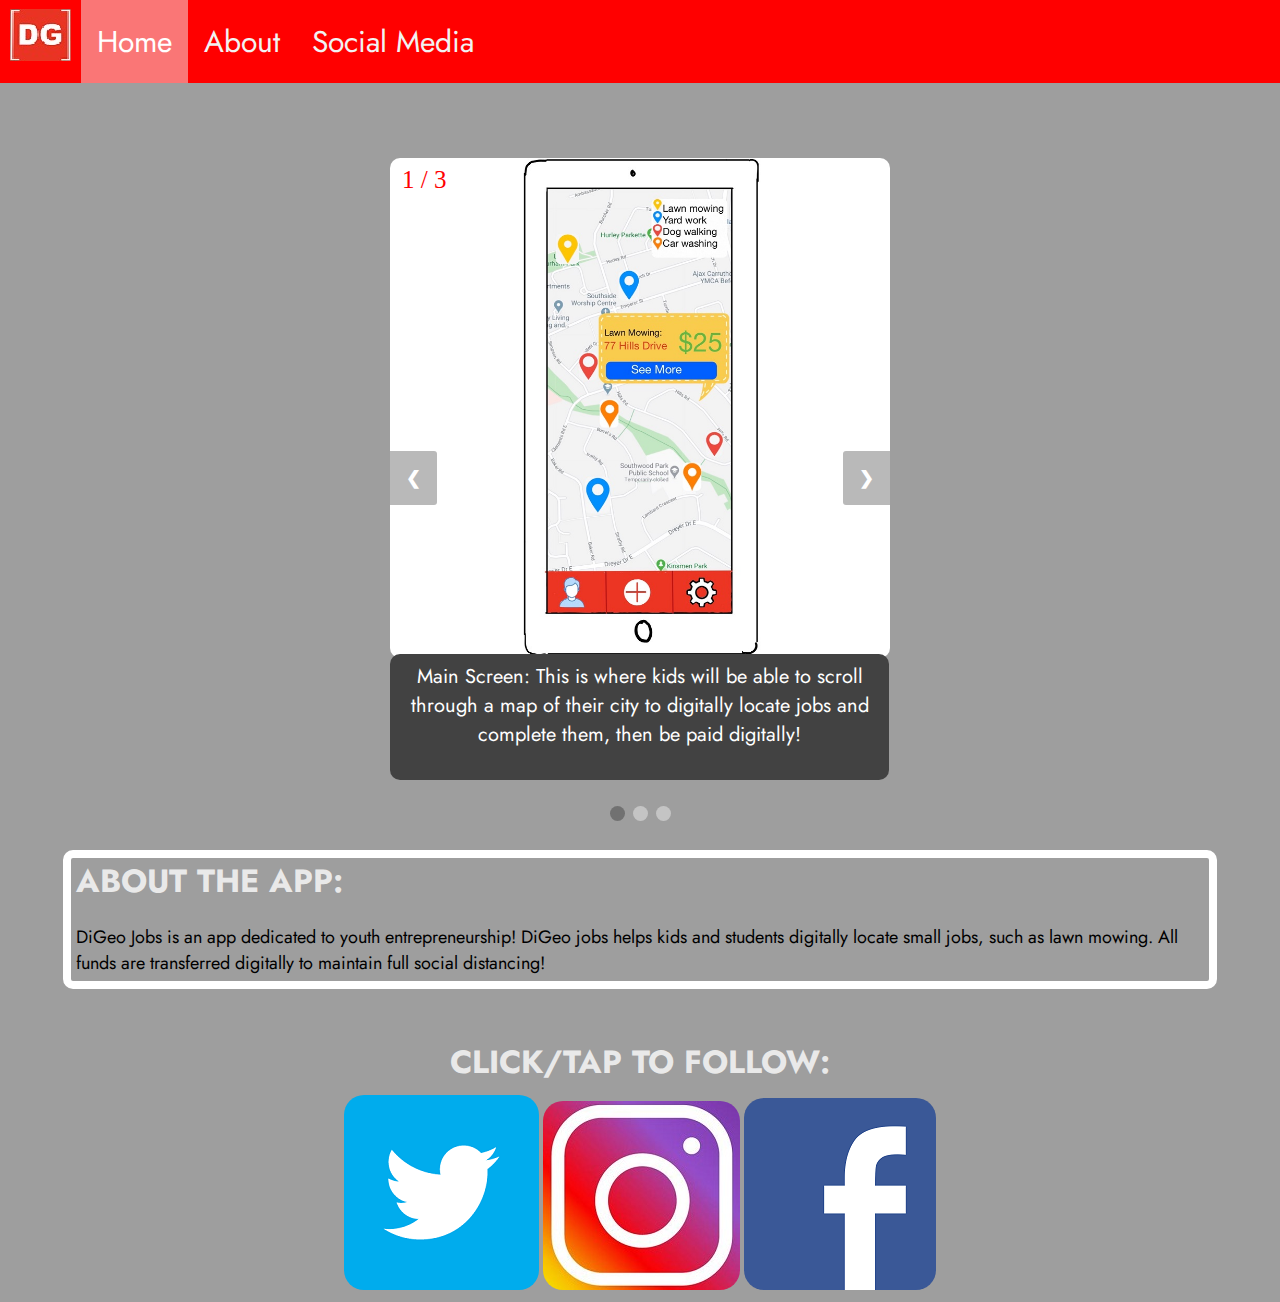
<file: index.html>
<!DOCTYPE html>
<html>
    <head>
        <link href="resources/css/index.css" type="text/css" rel="stylesheet">
        <link href="resources/pics/DiGeo Logo.jpg" type="image/x-icon"  rel="shortcut icon"/>
        <link href="https://fonts.googleapis.com/css2?family=Jost:wght@500&display=swap" rel="stylesheet">
        <link rel="stylesheet" href="https://cdnjs.cloudflare.com/ajax/libs/font-awesome/4.7.0/css/font-awesome.min.css">
        <title>DiGeo Jobs</title>
    </head>

    <body class = "main">
        <div class="topnav" id="myTopnav">
            <a href ="index.html" class = "Logo"><img src = "resources/pics/DiGeo Logo.jpg"></a>
                <a href="./index.html" class = "active">Home</a> 
                <a href="./about.html">About</a>
                <a href="./medias.html">Social Media</a> 
                <a href="javascript:void(0);" class="icon" onclick="myFunction()">
                    <i class="fa fa-bars"></i>
                </a>    
        </div>

        <script>
            function myFunction() 
            {
                var x = document.getElementById("myTopnav");
                if (x.className === "topnav") {
                    x.className += " responsive";
                } else {
                    x.className = "topnav";
                }
            }
        </script>

        <div class="slideshow-container">
            <div class="mySlides fade">
            <div class="numbertext">1 / 3</div>
            <img src="resources/pics/MainScreen.JPG" style="width:100%" class="slideImg">
            <div class="text">Main Screen: This is where kids will be able to scroll through a map of their city to digitally locate jobs and complete them, then be paid digitally!</div>
            </div>
        
            <div class="mySlides fade">
            <div class="numbertext">2 / 3</div>
            <img src="resources/pics/PersonalStats.JPG" style="width:100%" class="slideImg">
            <div class="text">Personal Profile: This is where kids will be able to see various earnings stats, form a business plan generated by the app's algorithms, and more!</div>
            </div>
        
            <div class="mySlides fade">
            <div class="numbertext">3 / 3</div>
            <img src="resources/pics/SpecialEvent.JPG" style="width:100%" class="slideImg">
            <div class="text">Sponsored Events: We will partner with businesses to create special events that make working feel like a game and help kids get additional rewards for completing jobs!</div>
            </div>
        
            <a class="prev" onclick="plusSlides(-1)">&#10094;</a>
            <a class="next" onclick="plusSlides(1)">&#10095;</a>
        </div>
        <br>
        
        <div style="text-align:center">
            <span class="dot" onclick="currentSlide(1)"></span>
            <span class="dot" onclick="currentSlide(2)"></span>
            <span class="dot" onclick="currentSlide(3)"></span>
        </div>

        <script>
            var slideIndex = 1;
            showSlides(slideIndex);

            function plusSlides(n) {
                showSlides(slideIndex += n);
            }

            function currentSlide(n) {
                showSlides(slideIndex = n);
            }

            function showSlides(n) {
                var i;
                var slides = document.getElementsByClassName("mySlides");
                var dots = document.getElementsByClassName("dot");
                if (n > slides.length) {slideIndex = 1}
                if (n < 1) {slideIndex = slides.length}
                for (i = 0; i < slides.length; i++) {
                    slides[i].style.display = "none";
                }
                for (i = 0; i < dots.length; i++) {
                    dots[i].className = dots[i].className.replace(" active", "");
                }
                slides[slideIndex-1].style.display = "block";
                dots[slideIndex-1].className += " active";
            }
        </script>


        <div class="aboutSection">
            <h1>ABOUT THE APP:</h1>
            <p>DiGeo Jobs is an app dedicated to youth entrepreneurship! DiGeo jobs helps kids and students digitally locate small jobs, such as lawn mowing. All funds are transferred
                digitally to maintain full social distancing!
            </p>
        </div>


        <div class="mediaLogos">
            <h1>CLICK/TAP TO FOLLOW:</h1>
            <div class="medLogo">
                <a href ="https://twitter.com/digeojobs" target="_blank"><img src = "resources/pics/twitterLogo.png"></a>
            </div>
            <div class="medLogo">
                <a href ="https://www.instagram.com/digeojobs/" target="_blank"><img src = "resources/pics/instagramLogo.jpg"></a>
            </div>
            <div class="medLogo">
                <a href ="https://www.facebook.com/DiGeo-Jobs-112743773742131/" target="_blank"><img src = "resources/pics/facebookLogo.png"></a>
            </div>
          </div>


    </body>


</html>
</file>
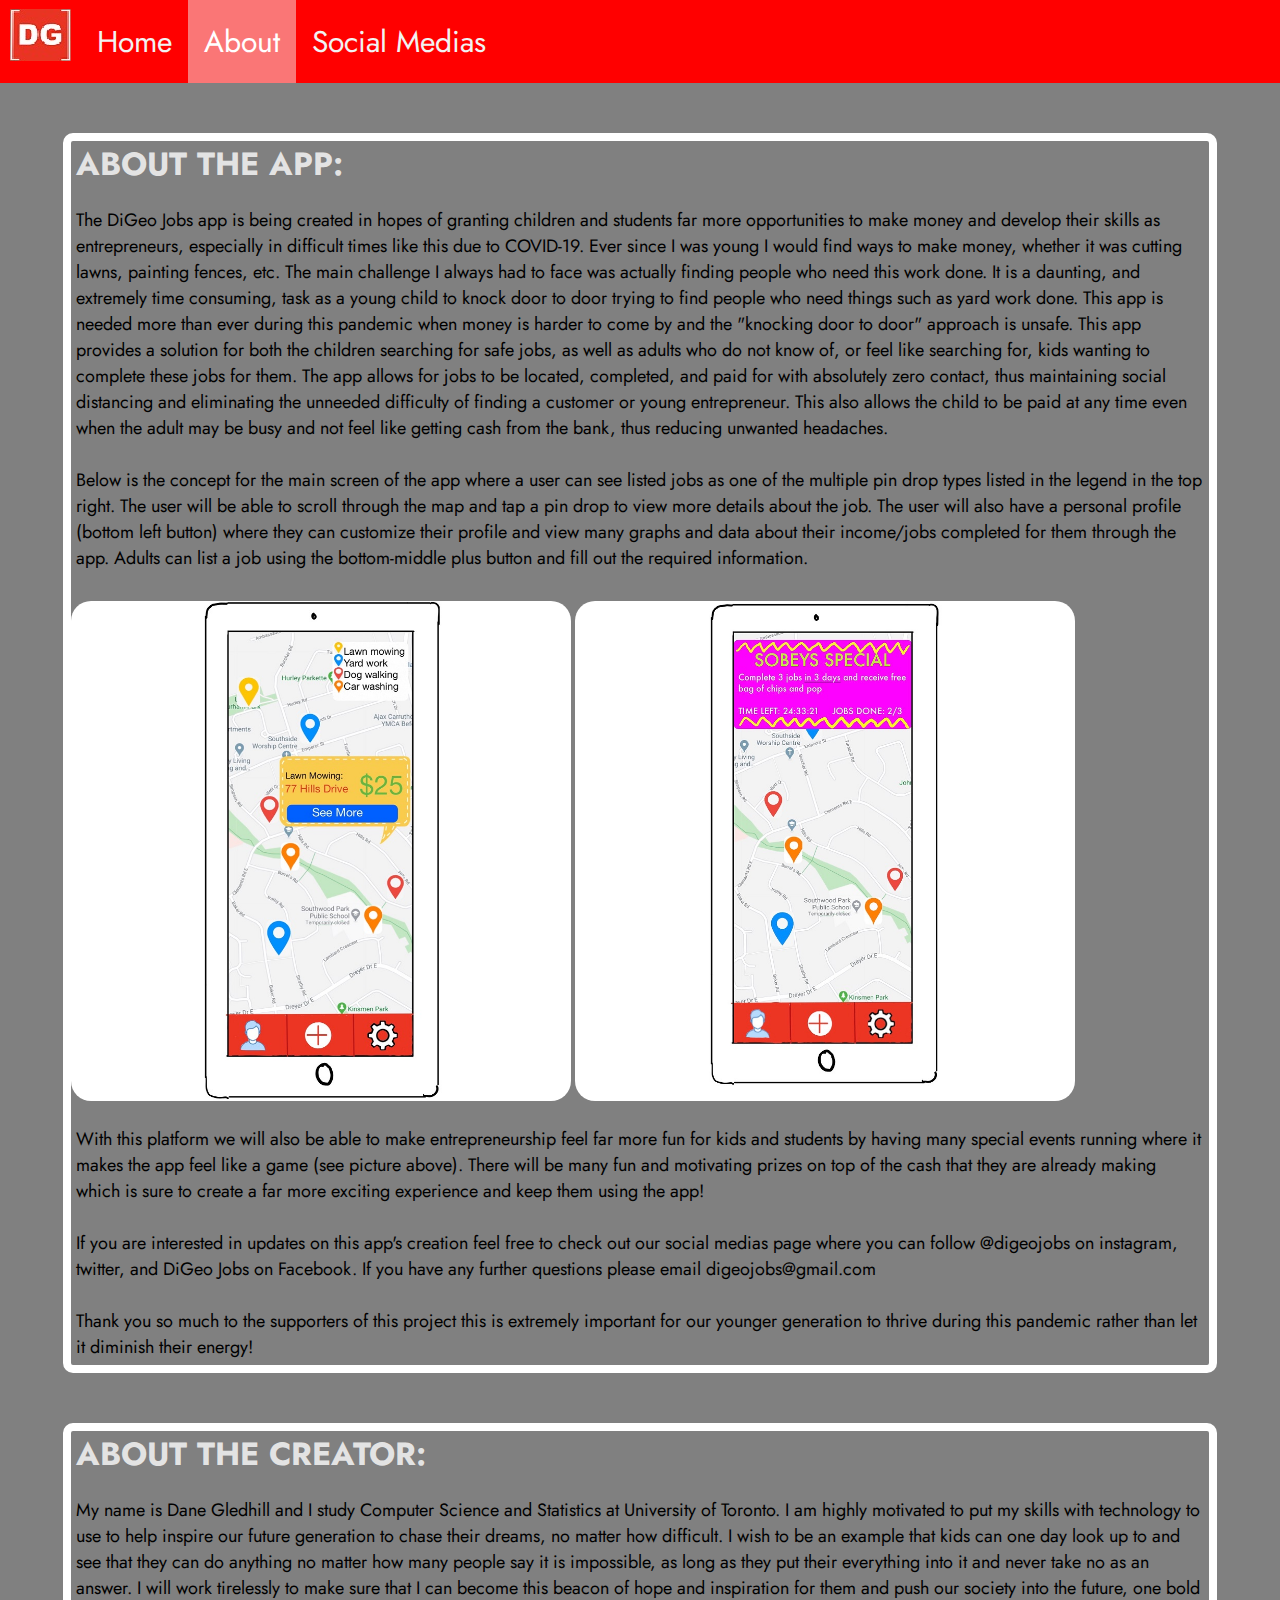
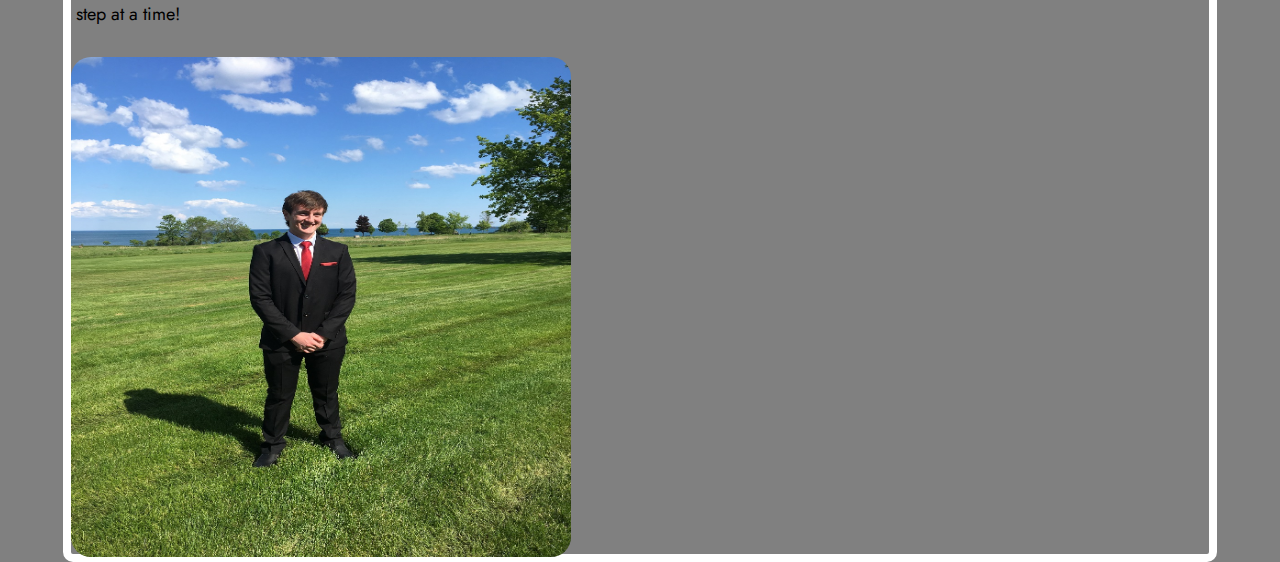
<file: about.html>
<!DOCTYPE html>
<html>
    <head>
        <link href="resources/css/about.css" type="text/css" rel="stylesheet">
        <link href="resources/pics/DiGeo Logo.jpg" type="image/x-icon"  rel="shortcut icon"/>
        <link href="https://fonts.googleapis.com/css2?family=Jost:wght@500&display=swap" rel="stylesheet">
        <link rel="stylesheet" href="https://cdnjs.cloudflare.com/ajax/libs/font-awesome/4.7.0/css/font-awesome.min.css">
        <title>DiGeo Jobs</title>
    </head>


    <body class = "main">
        <div class="topnav" id="myTopnav">
            <a href ="index.html" class = "Logo"><img src = "resources/pics/DiGeo Logo.jpg"></a>
                <a href="./index.html">Home</a> 
                <a href="./about.html" class="active">About</a>
                <a href="./medias.html">Social Medias</a> 
                <a href="javascript:void(0);" class="icon" onclick="myFunction()">
                    <i class="fa fa-bars"></i>
                </a>    
        </div>


        <script>
            function myFunction() 
            {
                var x = document.getElementById("myTopnav");
                if (x.className === "topnav") {
                    x.className += " responsive";
                } else {
                    x.className = "topnav";
                }
            }
        </script>

        <div class="aboutSection">
            <h1>ABOUT THE APP:</h1>
            <p>The DiGeo Jobs app is being created in hopes of granting children and students far more opportunities to make money and develop their skills as entrepreneurs, 
                especially in difficult times like this due to COVID-19. Ever since I was young I would find ways to make money, whether it was cutting lawns, 
                painting fences, etc. The main challenge I always had to face was actually finding people who need this work done. It is a daunting, and extremely time consuming, 
                task as a young child to knock door to door trying to find people who need things such as yard work done. This app is needed more than ever during this pandemic 
                when money is harder to come by and the "knocking door to door" approach is unsafe. This app provides a solution for both the children searching for safe jobs, 
                as well as adults who do not know of, or feel like searching for, kids wanting to complete these jobs for them. The app allows for jobs to be located, completed, 
                and paid for with absolutely zero contact, thus maintaining social distancing and eliminating the unneeded difficulty of finding a customer or young entrepreneur. 
                This also allows the child to be paid at any time even when the adult may be busy and not feel like getting cash from the bank, thus reducing unwanted headaches. 
            <br/><br/>
                Below is the concept for the main screen of the app where a user can see listed jobs as one of the multiple pin drop types listed in the legend in the top right. 
                The user will be able to scroll through the map and tap a pin drop to view more details about the job. The user will also have a personal profile (bottom left button) 
                where they can customize their profile and view many graphs and data about their income/jobs completed for them through the app. Adults can list a job using the 
                bottom-middle plus button and fill out the required information.   
            <br/>
            </p>
        

            <img src="resources/pics/MainScreen.JPG" style="width:100%">
            <img src="resources/pics/SpecialEvent.JPG" style="width:100%">
        
            <p>
            <br/>
                With this platform we will also be able to make entrepreneurship feel far more fun for kids and students by having many special events running where it makes the app 
                feel like a game (see picture above). There will be many fun and motivating prizes on top of the cash that they are already making which is sure to create a far more 
                exciting experience and keep them using the app!
            <br/><br/>
            If you are interested in updates on this app's creation feel free to check out our social medias page where you can follow @digeojobs on instagram, twitter, and DiGeo Jobs on Facebook. 
            If you have any further questions please email digeojobs@gmail.com
            <br/><br/>
            Thank you so much to the supporters of this project this is extremely important for our younger generation to thrive during this pandemic rather than let it diminish their energy!
            <br/>
            </p>
        </div>


        <div class="aboutSection">
            <h1>ABOUT THE CREATOR:</h1>
            <p>My name is Dane Gledhill and I study Computer Science and Statistics at University of Toronto. I am highly motivated to put my skills with technology to use
                to help inspire our future generation to chase their dreams, no matter how difficult. I wish to be an example that kids can one day look up to and see that they 
                can do anything no matter how many people say it is impossible, as long as they put their everything into it and never take no as an answer. I will work tirelessly
                to make sure that I can become this beacon of hope and inspiration for them and push our society into the future, one bold step at a time!
            <br/>
            </p>

            <img src="resources/pics/DaneLake.JPG" style="width:100%">
            <br/><br/>

        </div>
        
    </body>
</html>
</file>
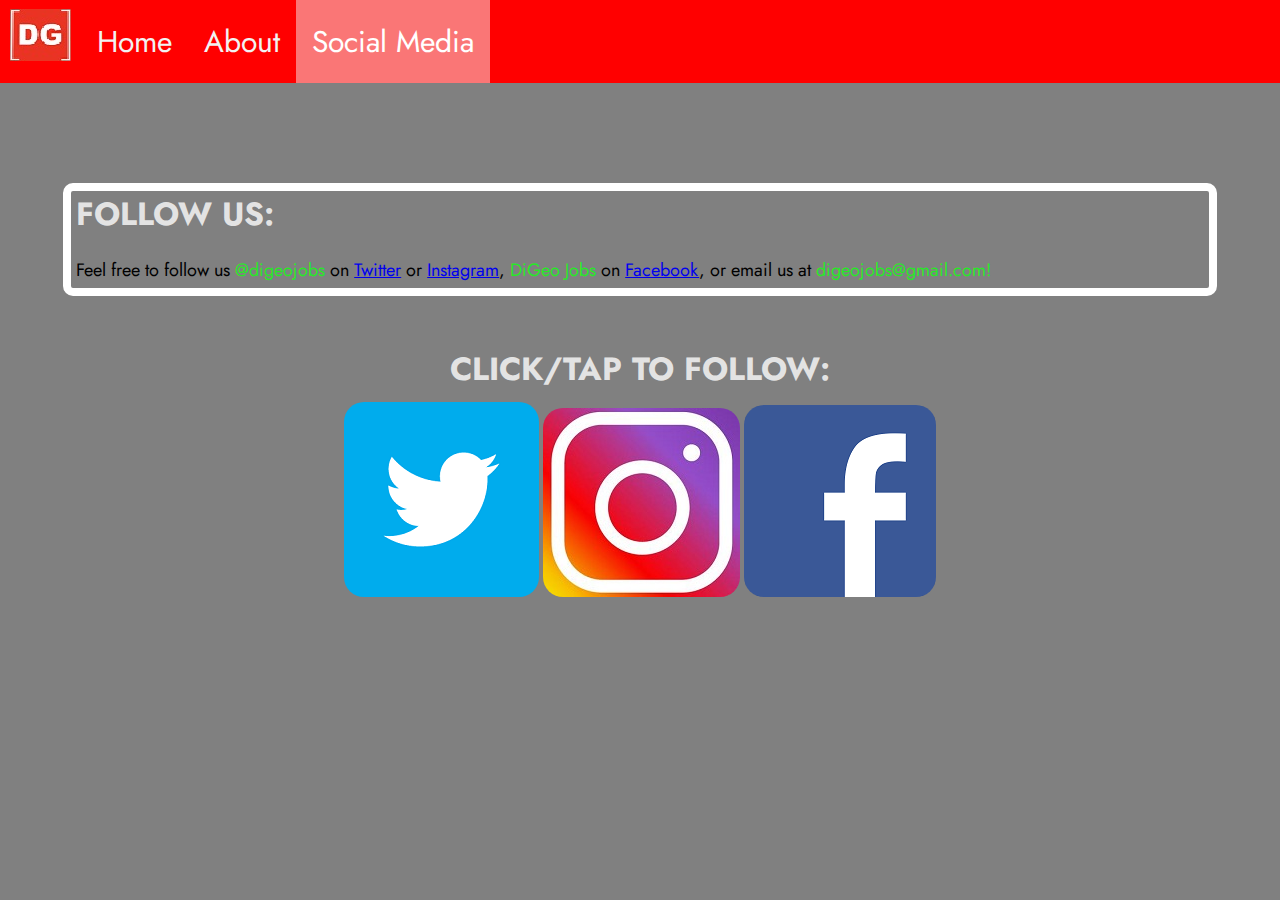
<file: medias.html>
<!DOCTYPE html>
<html>
    <head>
        <link href="resources/css/medias.css" type="text/css" rel="stylesheet">
        <link href="resources/pics/DiGeo Logo.jpg" type="image/x-icon"  rel="shortcut icon"/>
        <link href="https://fonts.googleapis.com/css2?family=Jost:wght@500&display=swap" rel="stylesheet">
        <link rel="stylesheet" href="https://cdnjs.cloudflare.com/ajax/libs/font-awesome/4.7.0/css/font-awesome.min.css">
        <title>DiGeo Jobs</title>
    </head>


    <body class = "main">
        <div class="topnav" id="myTopnav">
            <a href ="index.html" class = "Logo"><img src = "resources/pics/DiGeo Logo.jpg"></a>
                <a href="./index.html">Home</a> 
                <a href="./about.html">About</a>
                <a href="./medias.html" class="active">Social Media</a> 
                <a href="javascript:void(0);" class="icon" onclick="myFunction()">
                    <i class="fa fa-bars"></i>
                </a>    
        </div>


        <script>
            function myFunction() 
            {
                var x = document.getElementById("myTopnav");
                if (x.className === "topnav") {
                    x.className += " responsive";
                } else {
                    x.className = "topnav";
                }
            }
        </script>

        <div class="aboutSection">
            <h1>FOLLOW US:</h1>
            <p>Feel free to follow us 
                <span class="username">@digeojobs</span> 
                on <span><a href="https://twitter.com/digeojobs" target="_blank">Twitter</a> or 
                <a href="https://www.instagram.com/digeojobs/" target="_blank">Instagram</a></span>, 
                <span class="username">DiGeo Jobs</span> on 
                <span><a href="https://www.facebook.com/DiGeo-Jobs-112743773742131/" target="_blank">Facebook</a></span>, 
                or <span class="platform">email</span> us at 
                <span class="username">digeojobs@gmail.com!</span></p>
        </div>


        <div class="mediaLogos">
            <h1>CLICK/TAP TO FOLLOW:</h1>
            <div class="medLogo">
                <a href ="https://twitter.com/digeojobs"><img src = "resources/pics/twitterLogo.png"></a>
            </div>
            <div class="medLogo">
                <a href ="https://www.instagram.com/digeojobs/"><img src = "resources/pics/instagramLogo.jpg"></a>
            </div>
            <div class="medLogo">
                <a href ="https://www.facebook.com/DiGeo-Jobs-112743773742131/"><img src = "resources/pics/facebookLogo.png"></a>
            </div>
        </div>

    </body>


</html>
</file>
<file: resources/css/index.css>
.main {
    background-color: rgb(158, 158, 158);
} 
  .topnav {
    background-color: rgb(255, 0, 0);
    overflow: hidden;
    position: absolute;
    width: 100%;
    margin: 0;
    top: 0; 
    right: 0;
    left: 0;
    z-index: 1;
  }


  .topnav a {
    float: left;
    display: block;
    color: #f2f2f2;
    text-align: center;
    padding: 20px 16px;
    text-decoration: none;
    font-size: 30px;
    font-family: 'Jost', sans-serif;
  }

.topnav a.Logo {
    float: left;
    display: block;
    color: #f2f2f2;
    text-align: center;
    padding: 9px 10px 6px 10px;
    text-decoration: none;
    font-size: 30px;
    
}

  .topnav a:hover {
    background-color: #ddd;
    color: black;
  }

  .topnav a.Logo:hover {
      background-color: red;
  }
  
  .topnav a.active {
    background-color: rgb(250, 118, 118);
    color: white;
  }
  
  .topnav .icon {
    display: none;
  }

  
/* When the screen is less than 600 pixels wide, hide all links, except for the first one ("Home"). Show the link that contains should open and close the topnav (.icon) */
@media screen and (max-width: 600px) {
    .topnav a:not(:first-child) {display: none;}
    .topnav a.icon {
      float: right;
      display: block;
    }
  }
  
  /* The "responsive" class is added to the topnav with JavaScript when the user clicks on the icon. This class makes the topnav look good on small screens (display the links vertically instead of horizontally) */
  @media screen and (max-width: 600px) {
    .topnav.responsive {position: relative;}
    .topnav.responsive a.icon {
      position: absolute;
    top: 0; 
    right: 0;
        
    }
    .topnav.responsive a {
      float: none;
      display: block;
      text-align: left;
    }

    .topnav.responsive {
        overflow: hidden;
    position: absolute;
    width: 100%;
    margin: 0;
    top: 0; 
    right: 0;
    left: 0;
    }
  }

  
}
/*IMAGES*/
  * {box-sizing:border-box}

  /* Slideshow container */
  .slideshow-container {
    max-width: 500px; 
    height: auto;
    width:100%;
    display: block;
    position: relative;
    margin: auto;
    top: 150px;
  }


  .slideImg {
      z-index: 2;
      border-radius: 10px;
  }
  
  /* Hide the images by default */
  .mySlides {
    display: none;
  }
  
  /* Next & previous buttons */
  .prev, .next {
    cursor: pointer;
    position: absolute;
    top: 50%;
    width: auto;
    margin-top: -22px;
    padding: 16px;
    color: white;
    background-color: rgb(185, 185, 185);
    font-weight: bold;
    font-size: 18px;
    transition: 0.6s ease;
    border-radius: 0 3px 3px 0;
    user-select: none;
  }

  
  /* Position the "next button" to the right */
  .next {
    right: 0;
    border-radius: 3px 0 0 3px;
  }
  
  /* On hover, add a black background color with a little bit see-through */
  .prev:hover, .next:hover {
    background-color: rgba(0,0,0,0.8);
  }
  
  /* Caption text */
  .text {
    position: relative;
    background-color: rgb(66, 66, 66);
    border-radius:10px;
    color: #ffffff;
    font-size: 20px;
    font-family: 'Jost', sans-serif;
    padding: 8px 12px;
    position: relative;
    bottom: 8px;
    width: 95%;
    height: 110px;
    text-align: center;
  }
  
  /* Number text (1/3 etc) */
  .numbertext {
    color: #ff0000;
    font-size: 25px;
    padding: 8px 12px;
    position: absolute;
    top: 0;
  }
  
  /* The dots/bullets/indicators */
  .dot {
    position: relative;
    top: 150px;
    cursor: pointer;
    height: 15px;
    width: 15px;
    margin: 0 2px;
    background-color: rgb(196, 196, 196);
    border-radius: 50%;
    display: inline-block;
    transition: background-color 0.6s ease;
  }
  
  .active, .dot:hover {
    background-color: #717171;
  }
  
  /* Fading animation */
  .fade {
    -webkit-animation-name: fade;
    -webkit-animation-duration: 1.5s;
    animation-name: fade;
    animation-duration: 1.5s;
  }
  
  @-webkit-keyframes fade {
    from {opacity: .4}
    to {opacity: 1}
  }
  
  @keyframes fade {
    from {opacity: .4}
    to {opacity: 1}
  }



    .aboutSection {
        height: auto;
        width:90%;
        display: block;
        position: relative;
        margin: auto;
        top: 175px;
        border: 8px solid #ffffff;
        border-radius: 10px;
        margin-bottom: 225px;
    }

    .aboutSection h1 {
        margin: 0px 5px 10px 5px;
        color: rgba(255, 255, 255, 0.795);
        font-family: 'Jost', sans-serif;
    }

    .aboutSection p {
        margin: 20px 5px 5px 5px;
        font-size: 18px;
        font-family: 'Jost', sans-serif;
    }

.mediaLogos{
    text-align: center;
}
.medLogo{
    display: inline-flex;
    justify-content: center;
    flex-wrap: wrap;    
}

.medLogo img {
    border-radius: 20px;
}

.mediaLogos h1 {
  margin: 0px 5px 10px 5px;
  color: rgba(255, 255, 255, 0.795);
  font-family: 'Jost', sans-serif;
}
</file>
<file: resources/css/about.css>
.main {
    background-color: gray;
} 
  .topnav {
    background-color: rgb(255, 0, 0);
    overflow: hidden;
    position: absolute;
    width: 100%;
    margin: 0;
    top: 0; 
    right: 0;
    left: 0;
  }


  .topnav a {
    float: left;
    display: block;
    color: #f2f2f2;
    text-align: center;
    padding: 20px 16px;
    text-decoration: none;
    font-size: 30px;
    font-family: 'Jost', sans-serif;
  }

.topnav a.Logo {
    float: left;
    display: block;
    color: #f2f2f2;
    text-align: center;
    padding: 9px 10px 6px 10px;
    text-decoration: none;
    font-size: 30px;
    
}

  .topnav a:hover {
    background-color: #ddd;
    color: black;
  }

  .topnav a.Logo:hover {
      background-color: red;
  }
  
  .topnav a.active {
    background-color: rgb(250, 118, 118);
    color: white;
  }
  
  .topnav .icon {
    display: none;
  }

  
/* When the screen is less than 600 pixels wide, hide all links, except for the first one ("Home"). Show the link that contains should open and close the topnav (.icon) */
@media screen and (max-width: 600px) {
    .topnav a:not(:first-child) {display: none;}
    .topnav a.icon {
      float: right;
      display: block;
    }
  }
  
  /* The "responsive" class is added to the topnav with JavaScript when the user clicks on the icon. This class makes the topnav look good on small screens (display the links vertically instead of horizontally) */
  @media screen and (max-width: 600px) {
    .topnav.responsive {position: relative;}
    .topnav.responsive a.icon {
      position: absolute;
    top: 0; 
    right: 0;
        
    }
    .topnav.responsive a {
      float: none;
      display: block;
      text-align: left;
    }

    .topnav.responsive {
        overflow: hidden;
    position: absolute;
    width: 100%;
    margin: 0;
    top: 0; 
    right: 0;
    left: 0;
    }
  }

  .aboutSection {
    height: auto;
    width:90%;
    display: block;
    position: relative;
    margin: auto;
    top: 125px;
    bottom: 0px;
    border: 8px solid #ffffff;
    border-radius: 10px;
    margin-bottom: 50px;
}

.aboutSection h1 {
    margin: 0px 5px 10px 5px;
    color: rgba(255, 255, 255, 0.795);
    font-family: 'Jost', sans-serif;
}

.aboutSection p {
    margin: 20px 5px 5px 5px;
    font-size: 18px;
    font-family: 'Jost', sans-serif;
}

  .aboutSection img {
    max-width: 500px; 
    max-height: 500px;
    display: inline-flex;
    position: relative;
    top: 25px;
    margin: 0 auto; 
    border-radius: 20px;
  }
</file>
<file: resources/css/medias.css>
.main {
    background-color: gray;
} 
  .topnav {
    background-color: rgb(255, 0, 0);
    overflow: hidden;
    position: absolute;
    width: 100%;
    margin: 0;
    top: 0; 
    right: 0;
    left: 0;
  }


  .topnav a {
    float: left;
    display: block;
    color: #f2f2f2;
    text-align: center;
    padding: 20px 16px;
    text-decoration: none;
    font-size: 30px;
    font-family: 'Jost', sans-serif;
  }

.topnav a.Logo {
    float: left;
    display: block;
    color: #f2f2f2;
    text-align: center;
    padding: 9px 10px 6px 10px;
    text-decoration: none;
    font-size: 30px;
    
}

  .topnav a:hover {
    background-color: #ddd;
    color: black;
  }

  .topnav a.Logo:hover {
      background-color: red;
  }
  
  .topnav a.active {
    background-color: rgb(250, 118, 118);
    color: white;
  }
  
  .topnav .icon {
    display: none;
  }

  
/* When the screen is less than 600 pixels wide, hide all links, except for the first one ("Home"). Show the link that contains should open and close the topnav (.icon) */
@media screen and (max-width: 600px) {
    .topnav a:not(:first-child) {display: none;}
    .topnav a.icon {
      float: right;
      display: block;
    }
  }
  
  /* The "responsive" class is added to the topnav with JavaScript when the user clicks on the icon. This class makes the topnav look good on small screens (display the links vertically instead of horizontally) */
  @media screen and (max-width: 600px) {
    .topnav.responsive {position: relative;}
    .topnav.responsive a.icon {
      position: absolute;
    top: 0; 
    right: 0;
        
    }
    .topnav.responsive a {
      float: none;
      display: block;
      text-align: left;
    }

    .topnav.responsive {
        overflow: hidden;
    position: absolute;
    width: 100%;
    margin: 0;
    top: 0; 
    right: 0;
    left: 0;
    }
  }

  .aboutSection {
    height: auto;
    width:90%;
    display: block;
    position: relative;
    margin: auto;
    top: 175px;
    border: 8px solid #ffffff;
    border-radius: 10px;
    margin-bottom: 225px;
}

.aboutSection h1 {
    margin: 0px 5px 10px 5px;
    color: rgba(255, 255, 255, 0.795);
    font-family: 'Jost', sans-serif;
}

.aboutSection p {
    margin: 20px 5px 5px 5px;
    font-size: 18px;
    font-family: 'Jost', sans-serif;
}

.mediaLogos{
text-align: center;
}
.medLogo{
display: inline-flex;
justify-content: center;
flex-wrap: wrap;    
}

.medLogo img {
border-radius: 20px;
}

.mediaLogos h1 {
  margin: 0px 5px 10px 5px;
  color: rgba(255, 255, 255, 0.795);
  font-family: 'Jost', sans-serif;
} 

.username {
    color:rgba(26, 247, 26, 0.897);
}
</file>
